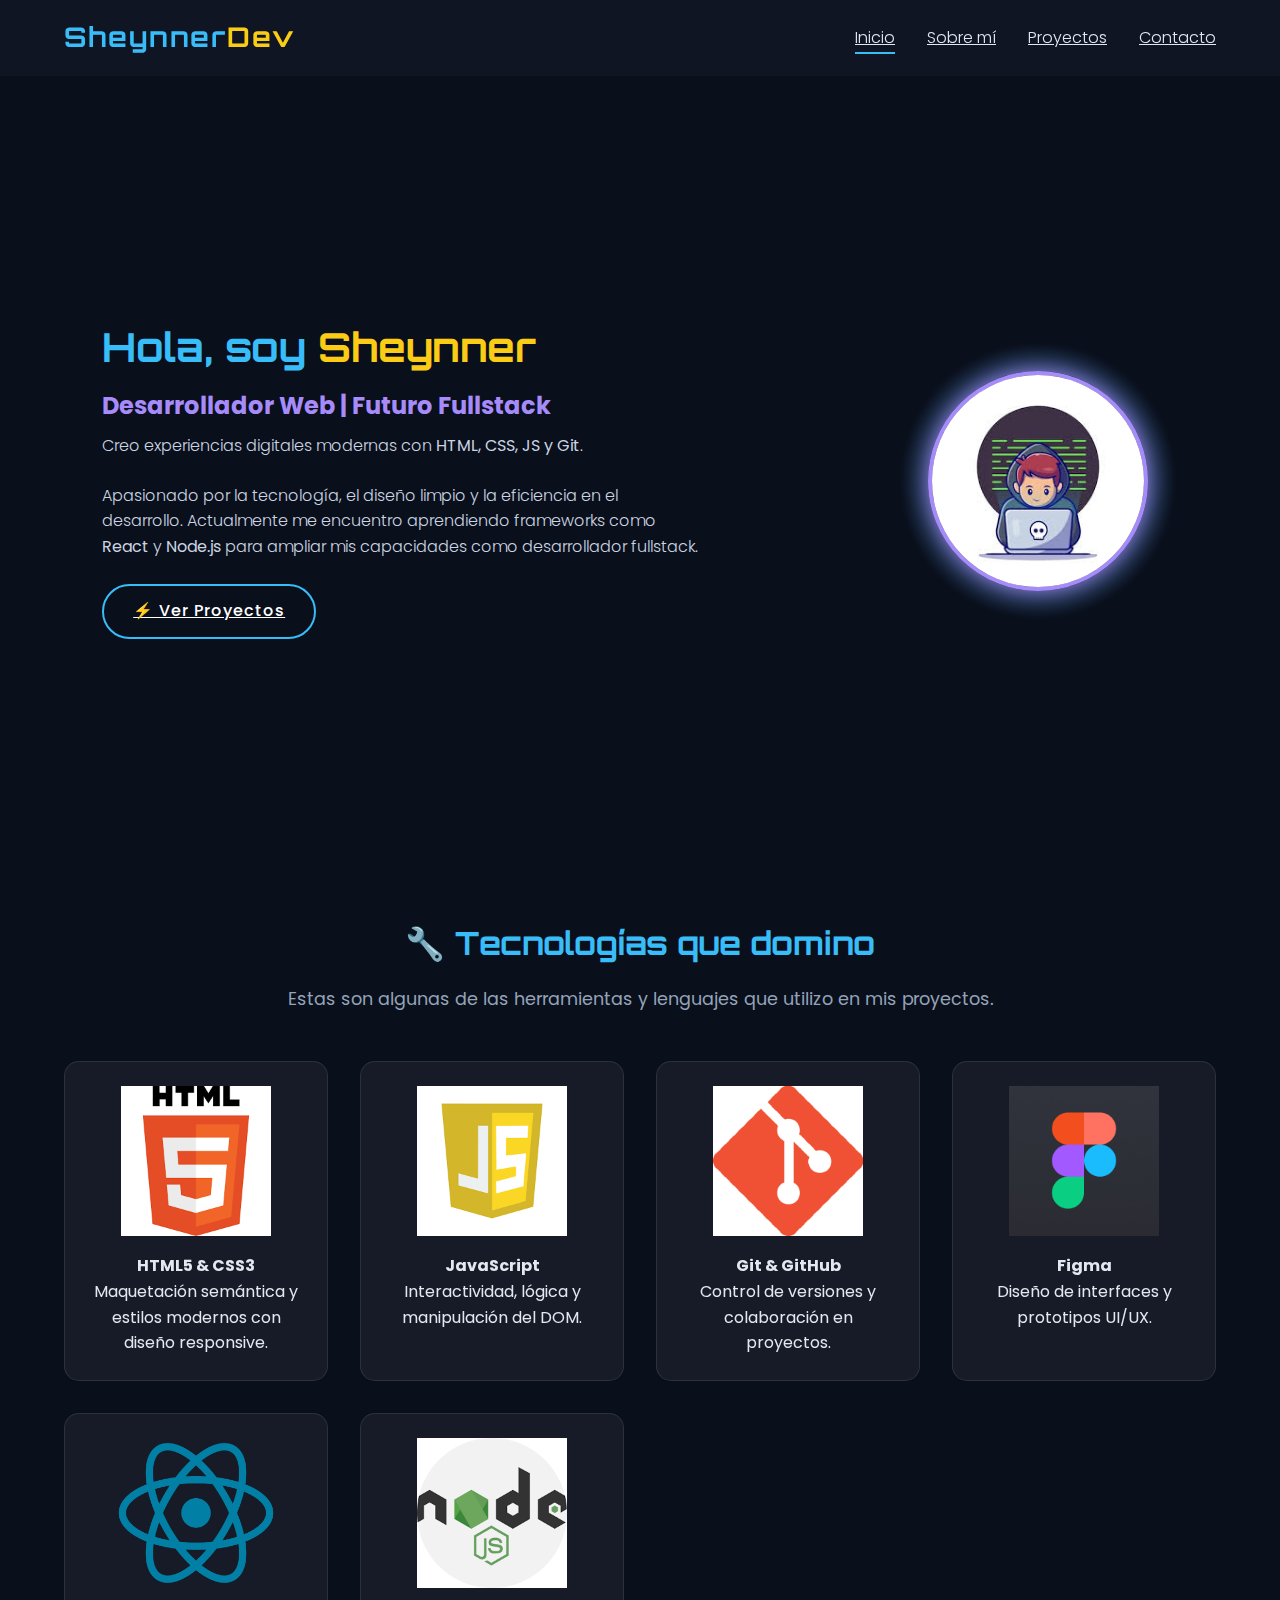
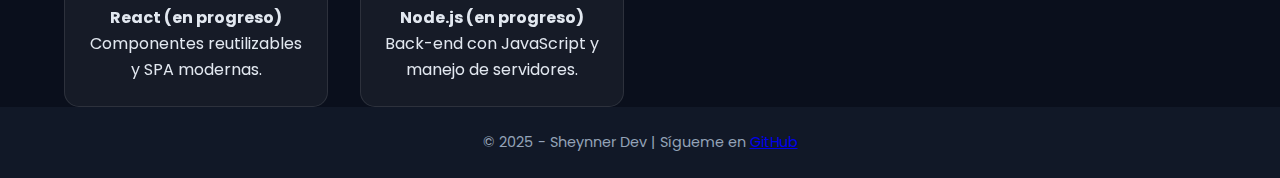
<file: index.html>
<!DOCTYPE html>
<html lang="es">
<head>
  <meta charset="UTF-8">
  <meta name="viewport" content="width=device-width, initial-scale=1.0">
  <title>Sheynner Dev - Portafolio</title>
  <link rel="stylesheet" href="css/styles.css">
  <link rel="stylesheet" href="css/responsive.css">
  <link href="https://fonts.googleapis.com/css2?family=Orbitron:wght@500;700&family=Poppins:wght@300;500&display=swap" rel="stylesheet">
</head>
<body>
  <!-- Navbar -->
  <header>
    <nav class="navbar">
      <h1 class="logo">Sheynner<span>Dev</span></h1>
      <ul class="nav-links">
        <li><a href="index.html" class="active">Inicio</a></li>
        <li><a href="about.html">Sobre mí</a></li>
        <li><a href="projects.html">Proyectos</a></li>
        <li><a href="contact.html">Contacto</a></li>
      </ul>
    </nav>
  </header>

  <!-- Hero -->
  <section class="hero">
    <div class="hero-text">
      <h2>Hola, soy <span>Sheynner</span></h2>
      <h3>Desarrollador Web | Futuro Fullstack</h3>
      <p>Creo experiencias digitales modernas con <strong>HTML, CSS, JS y Git</strong>.</p>
      <p>Apasionado por la tecnología, el diseño limpio y la eficiencia en el desarrollo. Actualmente me encuentro aprendiendo frameworks como <strong>React</strong> y <strong>Node.js</strong> para ampliar mis capacidades como desarrollador fullstack.</p>
      <a href="projects.html" class="btn-neon">⚡ Ver Proyectos</a>
    </div>
    <div class="hero-img">
      <div class="circle-glow">
        <img src="img/profile.jpg" alt="Foto de perfil">
      </div>
    </div>
  </section>

<section class="skills">
  <h2 class="section-title">🔧 Tecnologías que domino</h2>
  <p class="section-desc">Estas son algunas de las herramientas y lenguajes que utilizo en mis proyectos.</p>
  <div class="skills-grid">
    <div class="skill-card">
      <img src="img/html5.png" alt="HTML5 logo" class="skill-img">
      <h4>HTML5 & CSS3</h4>
      <p>Maquetación semántica y estilos modernos con diseño responsive.</p>
    </div>
    <div class="skill-card">
      <img src="img/javascript.png" alt="JavaScript logo" class="skill-img">
      <h4>JavaScript</h4>
      <p>Interactividad, lógica y manipulación del DOM.</p>
    </div>
    <div class="skill-card">
      <img src="img/git.png" alt="Git logo" class="skill-img">
      <h4>Git & GitHub</h4>
      <p>Control de versiones y colaboración en proyectos.</p>
    </div>
    <div class="skill-card">
      <img src="img/figma.png" alt="Figma logo" class="skill-img">
      <h4>Figma</h4>
      <p>Diseño de interfaces y prototipos UI/UX.</p>
    </div>
    <div class="skill-card">
      <img src="img/react.png" alt="React logo" class="skill-img">
      <h4>React (en progreso)</h4>
      <p>Componentes reutilizables y SPA modernas.</p>
    </div>
    <div class="skill-card">
      <img src="img/nodejs.png" alt="Node.js logo" class="skill-img">
      <h4>Node.js (en progreso)</h4>
      <p>Back-end con JavaScript y manejo de servidores.</p>
    </div>
  </div>
</section>


  <!-- Footer -->
  <footer>
    <p>© 2025 - Sheynner Dev | Sígueme en <a href="https://github.com/sheynner-dev" target="_blank">GitHub</a></p>
  </footer>
</body>
</html>
</file>
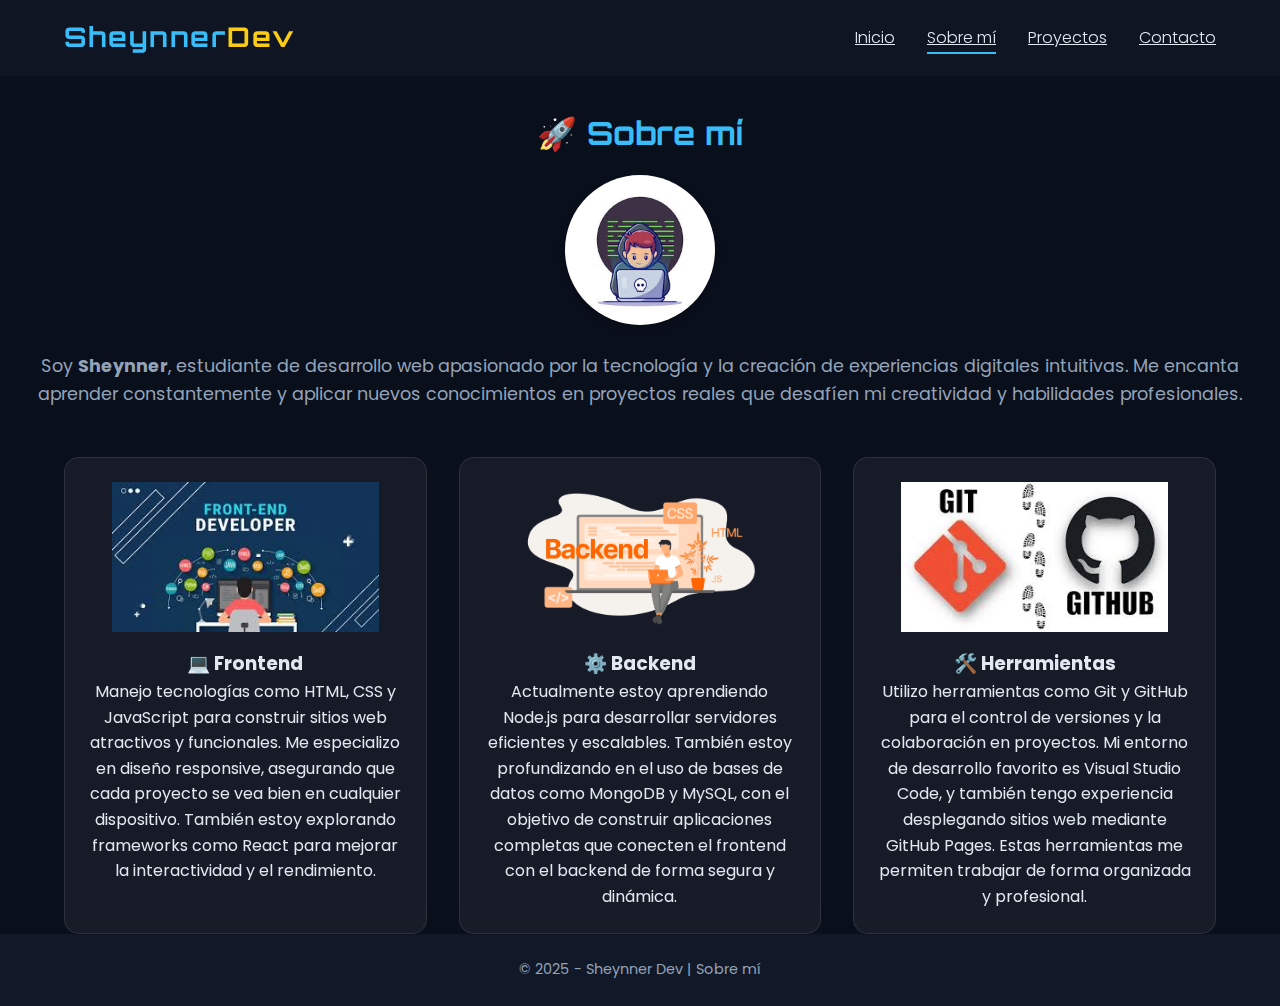
<file: about.html>
<!DOCTYPE html>
<html lang="es">
<head>
  <meta charset="UTF-8">
  <meta name="viewport" content="width=device-width, initial-scale=1.0">
  <title>Sobre mí - Sheynner Dev</title>
  <link rel="stylesheet" href="css/styles.css">
  <link rel="stylesheet" href="css/responsive.css">
  <link href="https://fonts.googleapis.com/css2?family=Orbitron:wght@500;700&family=Poppins:wght@300;500&display=swap" rel="stylesheet">
</head>
<body>
  <!-- Navbar -->
  <header>
    <nav class="navbar">
      <h1 class="logo">Sheynner<span>Dev</span></h1>
      <ul class="nav-links">
        <li><a href="index.html">Inicio</a></li>
        <li><a href="about.html" class="active">Sobre mí</a></li>
        <li><a href="projects.html">Proyectos</a></li>
        <li><a href="contact.html">Contacto</a></li>
      </ul>
    </nav>
  </header>

<!-- Sobre mí -->
<main class="content">
  <h2 class="section-title">🚀 Sobre mí</h2>

  <!-- Imagen de perfil -->
  <div class="profile-image">
    <img src="img/profile.jpg" alt="Foto de Sheynner" class="profile-pic">
  </div>

  <p class="section-desc">
    Soy <strong>Sheynner</strong>, estudiante de desarrollo web apasionado por la tecnología y la creación de experiencias digitales intuitivas. Me encanta aprender constantemente y aplicar nuevos conocimientos en proyectos reales que desafíen mi creatividad y habilidades profesionales.
  </p>

  <div class="skills-grid">
    <div class="skill-card">
      <img src="img/frontend.jpg" alt="Frontend" class="skill-img">
      <h3>💻 Frontend</h3>
      <p>
        Manejo tecnologías como HTML, CSS y JavaScript para construir sitios web atractivos y funcionales. Me especializo en diseño responsive, asegurando que cada proyecto se vea bien en cualquier dispositivo. También estoy explorando frameworks como React para mejorar la interactividad y el rendimiento.
      </p>
    </div>
    <div class="skill-card">
      <img src="img/backend.png" alt="Backend" class="skill-img">
      <h3>⚙️ Backend</h3>
      <p>
        Actualmente estoy aprendiendo Node.js para desarrollar servidores eficientes y escalables. También estoy profundizando en el uso de bases de datos como MongoDB y MySQL, con el objetivo de construir aplicaciones completas que conecten el frontend con el backend de forma segura y dinámica.
      </p>
    </div>
    <div class="skill-card">
      <img src="img/tools.jpg" alt="Herramientas" class="skill-img">
      <h3>🛠️ Herramientas</h3>
      <p>
        Utilizo herramientas como Git y GitHub para el control de versiones y la colaboración en proyectos. Mi entorno de desarrollo favorito es Visual Studio Code, y también tengo experiencia desplegando sitios web mediante GitHub Pages. Estas herramientas me permiten trabajar de forma organizada y profesional.
      </p>
    </div>
  </div>
</main>


  <footer>
    <p>© 2025 - Sheynner Dev | Sobre mí</p>
  </footer>
</body>
</html>
</file>
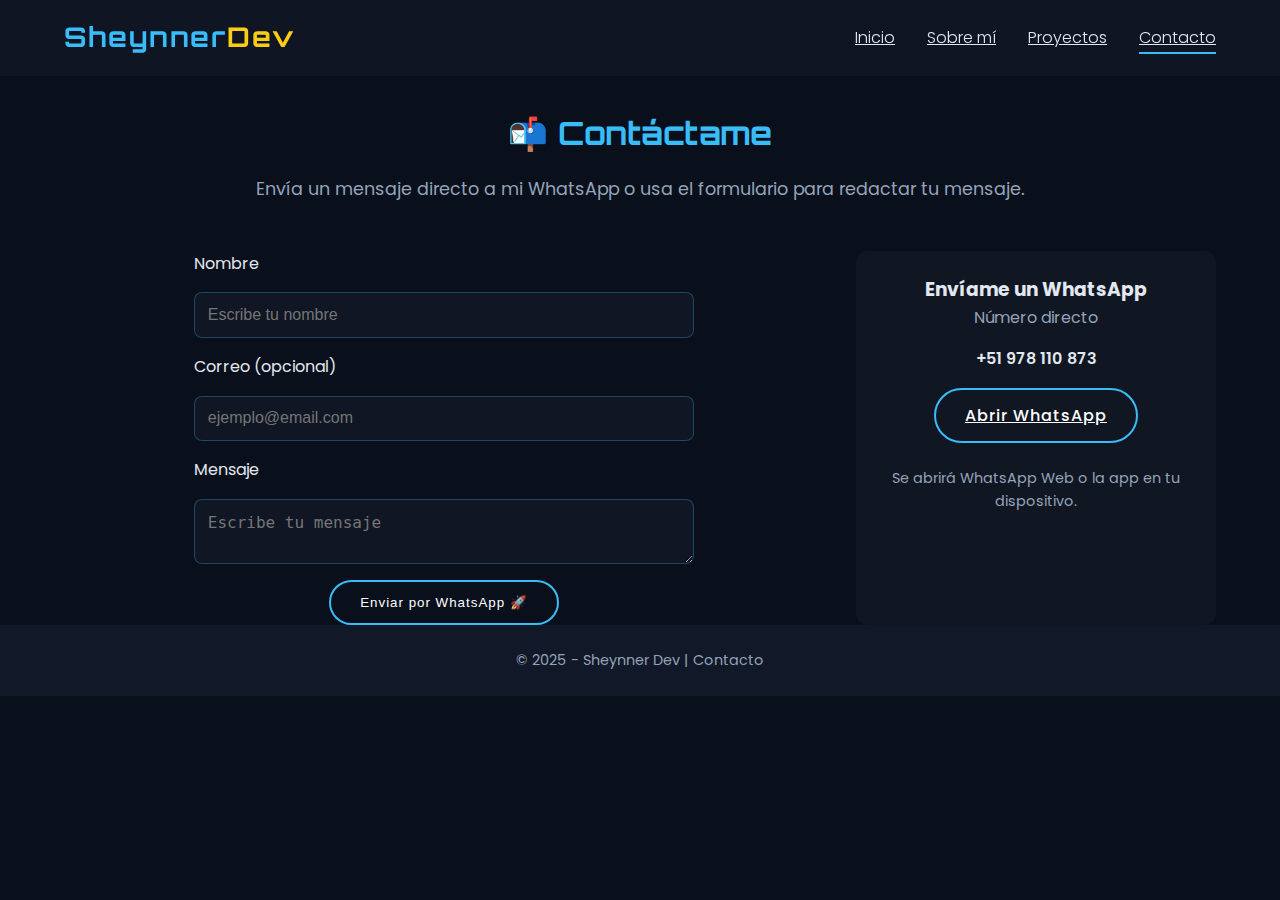
<file: contact.html>
<!DOCTYPE html>
<html lang="es">
<head>
  <meta charset="UTF-8" />
  <meta name="viewport" content="width=device-width, initial-scale=1.0"/>
  <title>Contacto - Sheynner Dev</title>
  <link rel="stylesheet" href="css/styles.css">
  <link rel="stylesheet" href="css/responsive.css">
  <link href="https://fonts.googleapis.com/css2?family=Orbitron:wght@500;700&family=Poppins:wght@300;500&display=swap" rel="stylesheet">
</head>
<body>
  <!-- Navbar -->
  <header>
    <nav class="navbar">
      <h1 class="logo">Sheynner<span>Dev</span></h1>
      <ul class="nav-links">
        <li><a href="index.html">Inicio</a></li>
        <li><a href="about.html">Sobre mí</a></li>
        <li><a href="projects.html">Proyectos</a></li>
        <li><a href="contact.html" class="active">Contacto</a></li>
      </ul>
    </nav>
  </header>

  <!-- Contacto -->
  <main class="content">
    <h2 class="section-title">📬 Contáctame</h2>
    <p class="section-desc">Envía un mensaje directo a mi WhatsApp o usa el formulario para redactar tu mensaje.</p>

    <div class="contact-wrapper" style="display: grid; grid-template-columns: 1fr 360px; gap: 2rem; padding: 0 5%;">
      <!-- Formulario (a WhatsApp) -->
      <div>
        <form id="contactForm" class="contact-form" onsubmit="return sendWhatsAppFromForm(event)">
          <label for="name">Nombre</label>
          <input type="text" id="name" name="name" placeholder="Escribe tu nombre" required>

          <label for="email">Correo (opcional)</label>
          <input type="email" id="email" name="email" placeholder="ejemplo@email.com">

          <label for="message">Mensaje</label>
          <textarea id="message" name="message" placeholder="Escribe tu mensaje" required></textarea>

          <button type="submit" class="btn-neon">Enviar por WhatsApp 🚀</button>
        </form>
      </div>

      <!-- Panel lateral con botón directo -->
      <aside class="contact-card" style="background: rgba(255,255,255,0.03); border-radius:12px; padding:1.5rem; text-align:center;">
        <h3>Envíame un WhatsApp</h3>
        <p style="color:#94a3b8; margin-bottom:1rem;">Número directo</p>
        <p style="font-weight:600; margin-bottom:1rem;">+51 978 110 873</p>

        <!-- Enlace directo a WhatsApp (wa.me) -->
        <a id="directWaLink" class="btn-neon" href="https://wa.me/51978110873?text=¡Hola%20Sheynner!%20Me%20interesa%20tu%20portafolio." target="_blank" rel="noopener">
          Abrir WhatsApp
        </a>

        <p style="font-size:0.9rem; color:#94a3b8; margin-top:1rem;">Se abrirá WhatsApp Web o la app en tu dispositivo.</p>
      </aside>
    </div>
  </main>

  <footer>
    <p>© 2025 - Sheynner Dev | Contacto</p>
  </footer>

  <script src="js/script.js"></script>
</body>
</html>
</file>
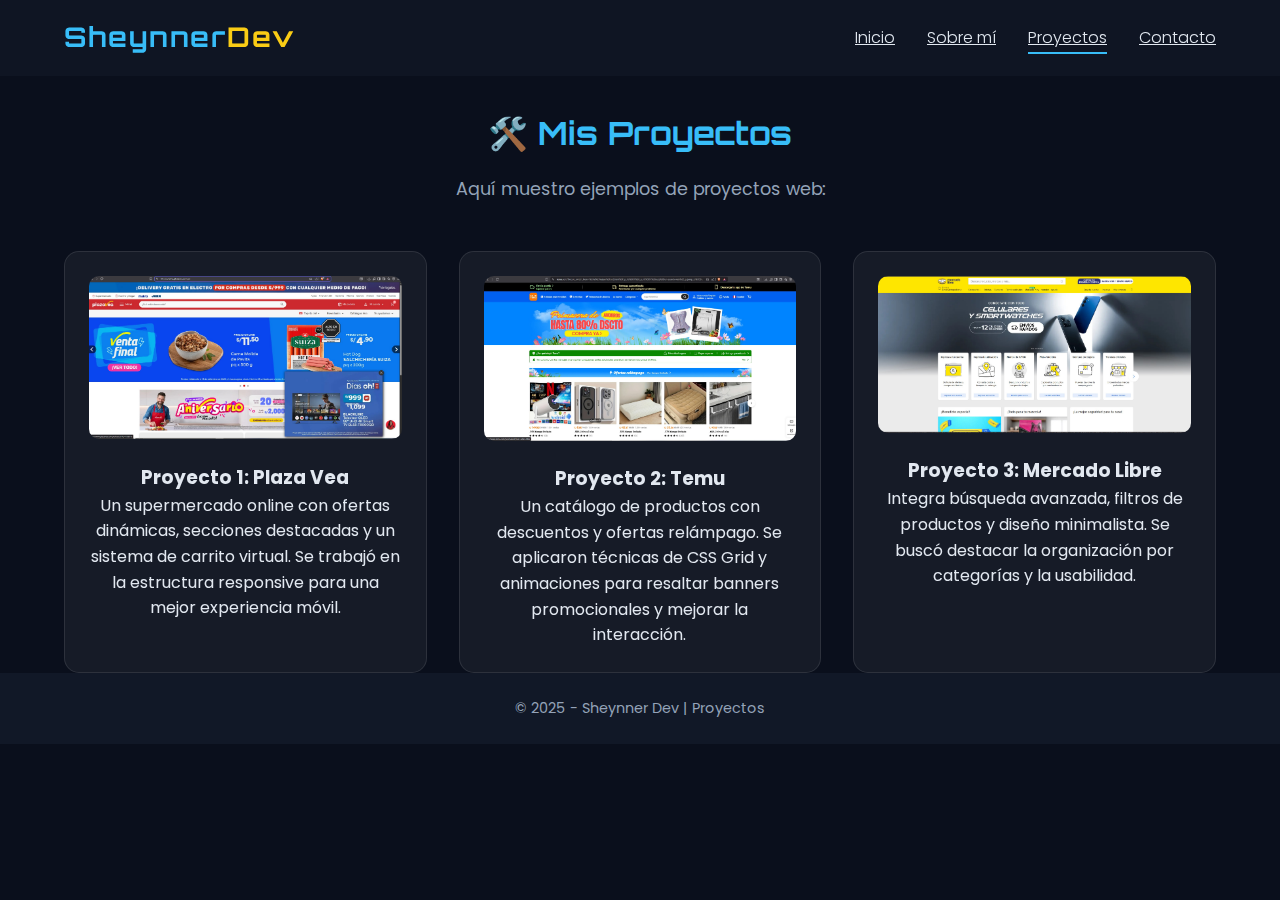
<file: projects.html>
<!DOCTYPE html>
<html lang="es">
<head>
  <meta charset="UTF-8">
  <meta name="viewport" content="width=device-width, initial-scale=1.0">
  <title>Proyectos - Sheynner Dev</title>
  <link rel="stylesheet" href="css/styles.css">
  <link rel="stylesheet" href="css/responsive.css">
  <link href="https://fonts.googleapis.com/css2?family=Orbitron:wght@500;700&family=Poppins:wght@300;500&display=swap" rel="stylesheet">
</head>
<body>
  <!-- Navbar -->
  <header>
    <nav class="navbar">
      <h1 class="logo">Sheynner<span>Dev</span></h1>
      <ul class="nav-links">
        <li><a href="index.html">Inicio</a></li>
        <li><a href="about.html">Sobre mí</a></li>
        <li><a href="projects.html" class="active">Proyectos</a></li>
        <li><a href="contact.html">Contacto</a></li>
      </ul>
    </nav>
  </header>

<!-- Proyectos -->
<main class="content">
  <h2 class="section-title">🛠️ Mis Proyectos</h2>
  <p class="section-desc">Aquí muestro ejemplos de proyectos web:</p>

  <div class="projects-grid">
    <!-- Proyecto 1: Plaza Vea -->
    <div class="project-card">
      <img src="img/proyecto1.jpg" alt="Proyecto 1 - Plaza Vea">
      <h3>Proyecto 1: Plaza Vea</h3>
      <p>
        Un supermercado online con ofertas dinámicas, secciones destacadas
        y un sistema de carrito virtual. Se trabajó en la estructura
        responsive para una mejor experiencia móvil.
      </p>
    </div>

    <!-- Proyecto 2: Temu -->
    <div class="project-card">
      <img src="img/proyecto2.jpg" alt="Proyecto 2 - Temu">
      <h3>Proyecto 2: Temu</h3>
      <p>
        Un catálogo de productos con descuentos y ofertas relámpago.
        Se aplicaron técnicas de CSS Grid y animaciones para resaltar banners
        promocionales y mejorar la interacción.
      </p>
    </div>

    <!-- Proyecto 3: Mercado Libre -->
    <div class="project-card">
      <img src="img/proyecto3.jpg" alt="Proyecto 3 - Mercado Libre">
      <h3>Proyecto 3: Mercado Libre</h3>
      <p>
        Integra búsqueda avanzada, filtros de productos y diseño minimalista. Se buscó
        destacar la organización por categorías y la usabilidad.
      </p>
    </div>
  </div>
</main>


  <footer>
    <p>© 2025 - Sheynner Dev | Proyectos</p>
  </footer>
</body>
</html>
</file>
<file: css/responsive.css>
/* ===== Responsive ===== */
@media (max-width: 1000px) {
  .hero {
    flex-direction: column;
    text-align: center;
    gap: 3rem;
  }

  .circle-glow {
    width: 200px;
    height: 200px;
  }

  .circle-glow img {
    width: 160px;
  }
}

@media (max-width: 600px) {
  .nav-links {
    flex-direction: column;
    gap: 1rem;
  }

  .hero-text h2 {
    font-size: 2rem;
  }

  .hero-text h3 {
    font-size: 1.2rem;
  }
}
</file>
<file: css/styles.css>
/* ===== Variables de color ===== */
:root {
  --bg: #0a0f1c;
  --bg-secondary: #111827;
  --text: #e2e8f0;
  --primary: #38bdf8;
  --secondary: #a78bfa;
  --accent: #facc15;
}

/* ===== Reset ===== */
* {
  margin: 0;
  padding: 0;
  box-sizing: border-box;
}

body {
  font-family: 'Poppins', sans-serif;
  background: var(--bg);
  color: var(--text);
  line-height: 1.6;
  overflow-x: hidden;
}

/* ===== Navbar ===== */
header {
  background: rgba(17, 24, 39, 0.7);
  position: sticky;
  top: 0;
  z-index: 1000;
  backdrop-filter: blur(12px);
}

.navbar {
  display: flex;
  justify-content: space-between;
  align-items: center;
  padding: 1rem 5%;
}

.logo {
  font-family: 'Orbitron', sans-serif;
  font-size: 1.7rem;
  color: var(--primary);
  letter-spacing: 2px;
}

.logo span {
  color: var(--accent);
}

.nav-links {
  list-style: none;
  display: flex;
  gap: 2rem;
}

.nav-links a {
  font-weight: 300;
  color: var(--text);
  transition: 0.3s;
  position: relative;
}

.nav-links a::after {
  content: "";
  width: 0%;
  height: 2px;
  background: var(--primary);
  position: absolute;
  bottom: -5px;
  left: 0;
  transition: 0.3s;
}

.nav-links a:hover::after,
.nav-links a.active::after {
  width: 100%;
}

/* ===== Hero ===== */
.hero {
  display: flex;
  justify-content: space-between;
  align-items: center;
  padding: 5rem 8%;
  min-height: 90vh;
}

.hero-text {
  max-width: 600px;
}

.hero-text h2 {
  font-size: 2.5rem;
  font-family: 'Orbitron', sans-serif;
  color: var(--primary);
}

.hero-text h2 span {
  color: var(--accent);
}

.hero-text h3 {
  font-size: 1.5rem;
  color: var(--secondary);
  margin: 0.5rem 0;
}

.hero-text p {
  margin-bottom: 1.5rem;
  font-weight: 300;
  color: #cbd5e1;
}

/* ===== Botón futurista ===== */
.btn-neon {
  display: inline-block;
  padding: 0.8rem 1.8rem;
  color: #fff;
  background: none;
  border: 2px solid var(--primary);
  border-radius: 30px;
  font-weight: 500;
  letter-spacing: 1px;
  transition: 0.3s;
  position: relative;
  overflow: hidden;
}

.btn-neon:hover {
  background: var(--primary);
  color: var(--bg);
  box-shadow: 0 0 20px var(--primary), 0 0 40px var(--primary);
}

/* ===== Hero Image con glow ===== */
.hero-img {
  position: relative;
}

.circle-glow {
  width: 280px;
  height: 280px;
  border-radius: 50%;
  background: radial-gradient(circle, var(--primary) 0%, transparent 70%);
  display: flex;
  justify-content: center;
  align-items: center;
  padding: 10px;
}

.circle-glow img {
  width: 220px;
  border-radius: 50%;
  border: 4px solid var(--secondary);
  box-shadow: 0 0 25px var(--secondary);
  transition: 0.3s;
}

.circle-glow img:hover {
  transform: scale(1.05);
  box-shadow: 0 0 40px var(--primary), 0 0 80px var(--secondary);
}

/* ===== Footer ===== */
footer {
  text-align: center;
  padding: 1.5rem;
  background: var(--bg-secondary);
  color: #94a3b8;
  font-size: 0.9rem;
}
/* ===== Secciones ===== */
.section-title {
  font-family: 'Orbitron', sans-serif;
  font-size: 2rem;
  text-align: center;
  color: var(--primary);
  margin: 2rem 0 1rem;
}

.section-desc {
  text-align: center;
  color: #94a3b8;
  margin-bottom: 3rem;
  font-size: 1.1rem;
}

/* ===== Cards (skills, projects) ===== */
.skills-grid,
.projects-grid {
  display: grid;
  grid-template-columns: repeat(auto-fit, minmax(250px, 1fr));
  gap: 2rem;
  padding: 0 5%;
}

.skill-card,
.project-card {
  background: rgba(255, 255, 255, 0.05);
  border: 1px solid rgba(255, 255, 255, 0.1);
  border-radius: 15px;
  padding: 1.5rem;
  text-align: center;
  transition: 0.3s;
  backdrop-filter: blur(12px);
}

.skill-card:hover,
.project-card:hover {
  transform: translateY(-5px);
  box-shadow: 0 0 25px var(--secondary);
}

.project-card img {
  width: 100%;
  border-radius: 10px;
  margin-bottom: 1rem;
}

/* ===== Formulario ===== */
.contact-form {
  max-width: 500px;
  margin: 0 auto;
  display: flex;
  flex-direction: column;
  gap: 1rem;
}

.contact-form input,
.contact-form textarea {
  background: rgba(17, 24, 39, 0.8);
  border: 1px solid rgba(56, 189, 248, 0.3);
  border-radius: 8px;
  padding: 0.8rem;
  color: var(--text);
  font-size: 1rem;
}

.contact-form input:focus,
.contact-form textarea:focus {
  outline: none;
  border-color: var(--primary);
  box-shadow: 0 0 10px var(--primary);
}

.contact-form button {
  align-self: center;
}
.profile-image {
  text-align: center;
  margin-bottom: 20px;
}

.profile-pic {
  width: 150px;
  height: 150px;
  border-radius: 50%;
  object-fit: cover;
  box-shadow: 0 4px 8px rgba(0,0,0,0.2);
}

.skill-img {
  width: 100%;
  max-height: 150px;
  object-fit: contain;
  margin-bottom: 10px;
  border-radius: 8px;
}
</file>
